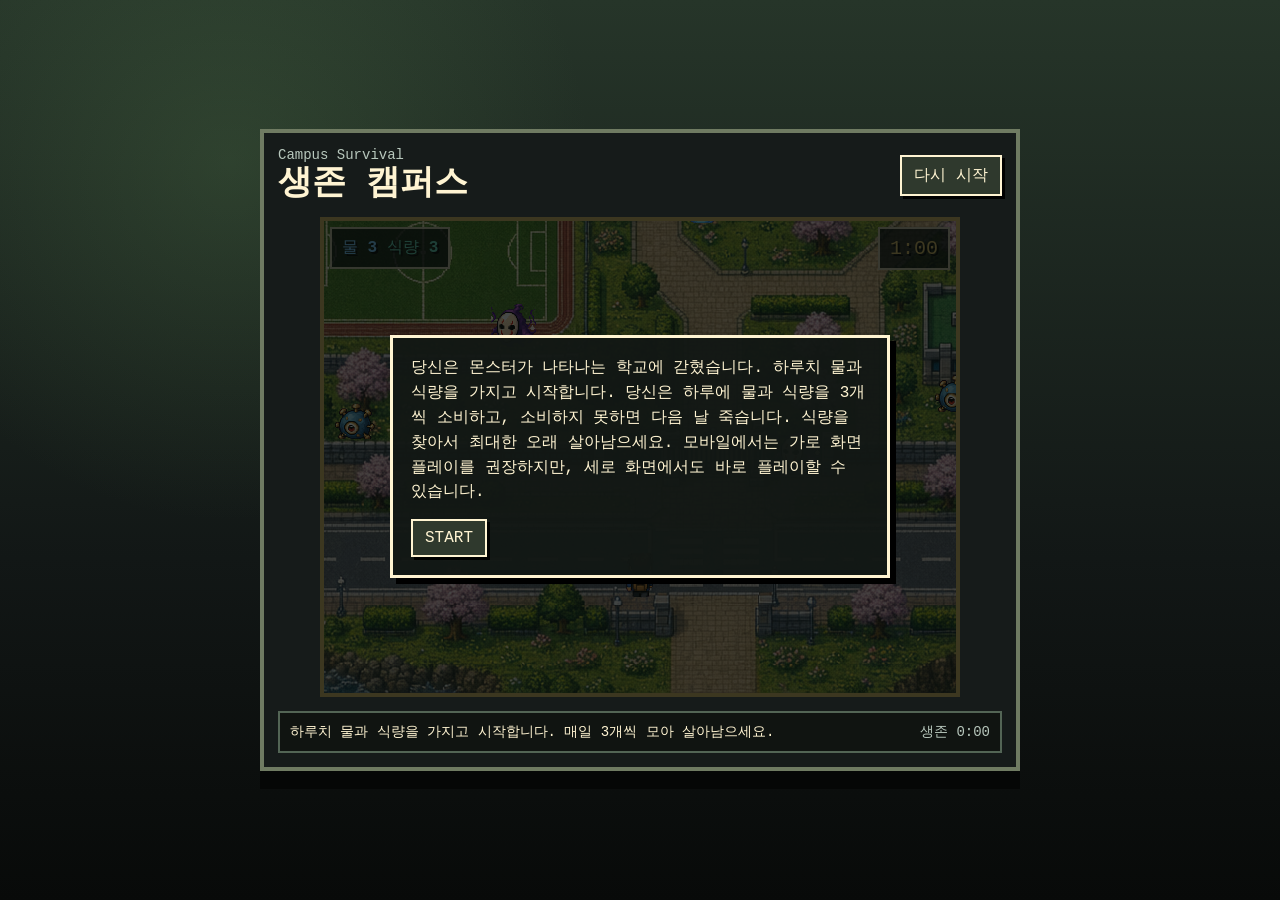
<file: index.html>
<!DOCTYPE html>
<html lang="ko">
<head>
  <meta charset="UTF-8">
  <meta name="viewport" content="width=device-width, initial-scale=1.0">
  <title>Campus Survival</title>
  <meta http-equiv="refresh" content="0; url=game0505_자료/index.html">
  <style>
    :root { color-scheme: dark; }
    body {
      min-height: 100vh;
      margin: 0;
      display: grid;
      place-items: center;
      background: #101411;
      color: #fff4d2;
      font-family: "Courier New", monospace;
    }
    a { color: #79c9ff; }
  </style>
</head>
<body>
  <p><a href="game0505_자료/index.html">게임 시작</a></p>
  <script>
    window.location.replace('game0505_자료/index.html');
  </script>
</body>
</html>
</file>
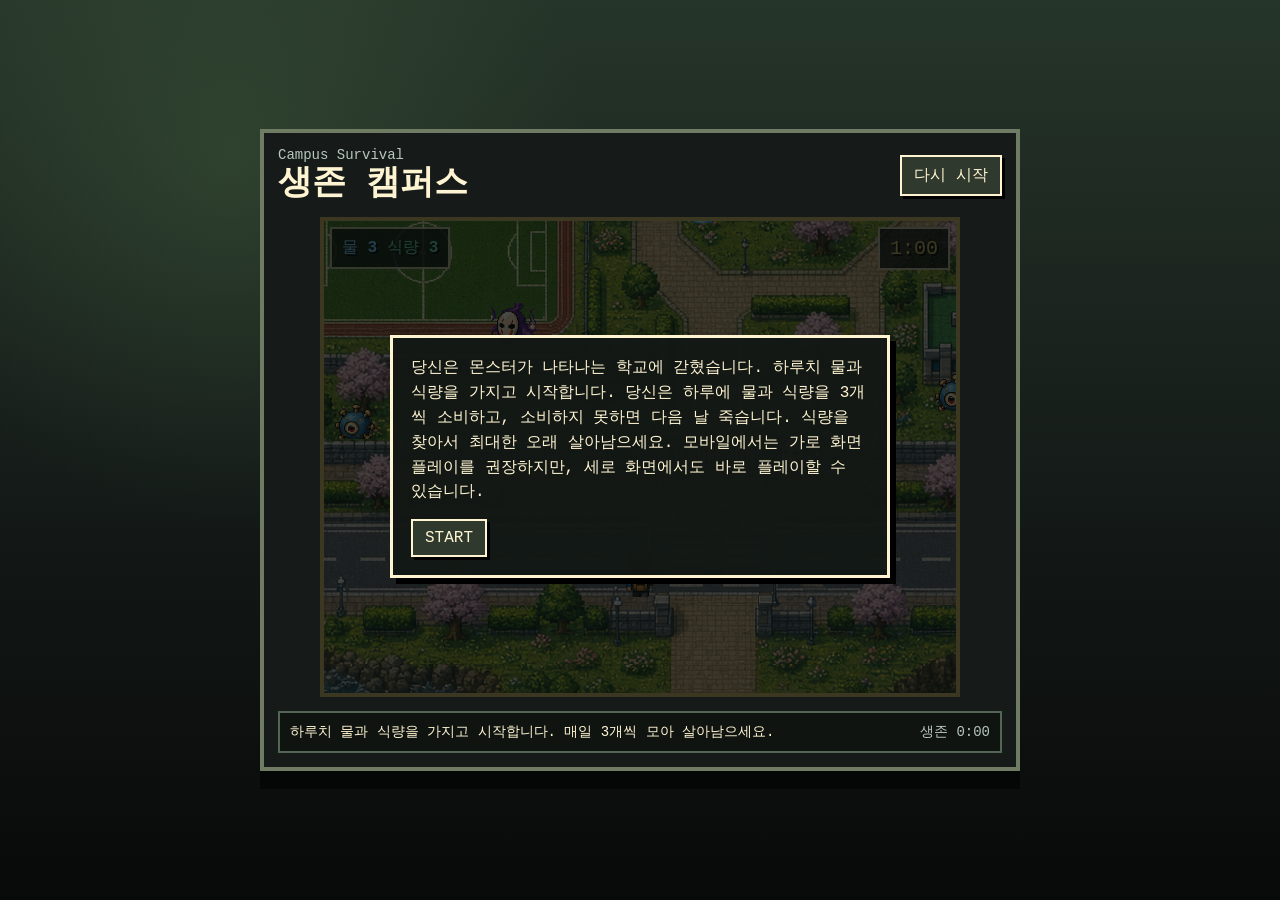
<file: game0505_자료/index.html>
<!DOCTYPE html>
<html lang="ko">
<head>
  <meta charset="UTF-8">
  <meta name="viewport" content="width=device-width, initial-scale=1.0, viewport-fit=cover">
  <title>Campus Survival</title>
  <style>
    :root {
      color-scheme: dark;
      --ink: #fff4d2;
      --muted: #b8c8bd;
      --panel: #161b1a;
      --panel-2: #222b24;
      --edge: #d6b760;
      --danger: #ff786b;
      --water: #79c9ff;
      --tuna: #61d2b6;
    }

    * { box-sizing: border-box; }

    body {
      min-height: 100vh;
      margin: 0;
      display: grid;
      place-items: center;
      padding: 18px;
      color: var(--ink);
      background:
        radial-gradient(circle at 18% 18%, rgba(83, 120, 75, 0.28), transparent 28%),
        linear-gradient(180deg, #263529 0%, #121716 62%, #080a09 100%);
      font-family: "Courier New", monospace;
    }

    .screen-panel {
      width: min(100%, 760px);
      padding: 14px;
      border: 4px solid #6f7b62;
      background: var(--panel);
      box-shadow: 0 18px 0 #050706;
    }

    .topbar,
    .status-row,
    .overlay {
      display: flex;
      align-items: center;
      justify-content: space-between;
      gap: 12px;
    }

    .eyebrow {
      margin: 0;
      color: var(--muted);
      font-size: 14px;
    }

    h1 {
      margin: 4px 0 0;
      font-size: clamp(22px, 5vw, 34px);
      line-height: 1.05;
      letter-spacing: 0;
    }

    button {
      border: 2px solid var(--ink);
      background: #2f392d;
      color: var(--ink);
      cursor: pointer;
      font: inherit;
      padding: 8px 12px;
      box-shadow: 3px 3px 0 #000;
    }

    button:active {
      transform: translate(2px, 2px);
      box-shadow: 1px 1px 0 #000;
    }

    .stage {
      position: relative;
      width: 100%;
      max-width: 640px;
      margin: 14px auto;
    }

    canvas {
      display: block;
      width: 100%;
      aspect-ratio: 4 / 3;
      border: 4px solid var(--edge);
      background: #315534;
      image-rendering: pixelated;
    }

    .overlay {
      position: absolute;
      inset: 10px 10px auto 10px;
      pointer-events: none;
      align-items: flex-start;
    }

    .modal-overlay {
      position: absolute;
      inset: 0;
      z-index: 3;
      display: grid;
      place-items: center;
      padding: 24px;
      background: rgba(8, 12, 10, 0.74);
    }

    .modal-panel {
      width: min(92%, 500px);
      padding: 18px;
      border: 3px solid var(--ink);
      background: rgba(18, 24, 21, 0.95);
      box-shadow: 6px 6px 0 #000;
    }

    .modal-panel p {
      margin: 0 0 14px;
      color: var(--ink);
      font-size: 16px;
      line-height: 1.55;
    }

    .modal-actions,
    .name-row,
    .record-reset-actions {
      display: flex;
      gap: 10px;
      align-items: center;
      flex-wrap: wrap;
    }

    .name-row,
    .record-reset-actions {
      margin-top: 12px;
    }

    input {
      min-width: 0;
      flex: 1 1 170px;
      border: 2px solid #6f7b62;
      background: #0d1210;
      color: var(--ink);
      font: inherit;
      padding: 8px 10px;
    }

    .hidden {
      display: none !important;
    }

    .mobile-controls {
      display: none;
    }

    .joystick-base {
      position: absolute;
      left: max(18px, env(safe-area-inset-left));
      bottom: max(18px, env(safe-area-inset-bottom));
      width: 112px;
      height: 112px;
      border: 2px solid rgba(255, 244, 210, 0.48);
      border-radius: 999px;
      background: rgba(9, 13, 11, 0.34);
      touch-action: none;
      pointer-events: auto;
    }

    .joystick-stick {
      position: absolute;
      left: 50%;
      top: 50%;
      width: 46px;
      height: 46px;
      border: 2px solid rgba(255, 244, 210, 0.68);
      border-radius: 999px;
      background: rgba(121, 201, 255, 0.42);
      transform: translate(-50%, -50%);
      pointer-events: none;
    }

    .mobile-reset {
      display: none;
      position: absolute;
      right: max(12px, env(safe-area-inset-right));
      bottom: max(18px, env(safe-area-inset-bottom));
      z-index: 2;
      min-width: 92px;
      min-height: 44px;
      padding: 8px 12px;
      pointer-events: auto;
    }

    .orientation-overlay {
      display: none;
      position: fixed;
      inset: 0;
      z-index: 20;
      place-items: center;
      padding: 24px;
      background: #101411;
      color: var(--ink);
      text-align: center;
      font-size: 18px;
      line-height: 1.5;
    }

    .inventory,
    .timer {
      min-height: 42px;
      display: flex;
      align-items: center;
      gap: 10px;
      padding: 8px 10px;
      border: 2px solid rgba(255, 244, 210, 0.72);
      background: rgba(12, 16, 14, 0.82);
      text-shadow: 2px 2px 0 #000;
    }

    .inventory span,
    .timer {
      white-space: nowrap;
    }

    .water { color: var(--water); }
    .tuna { color: var(--tuna); }
    .timer { color: var(--edge); font-size: 20px; }

    .status-row {
      border: 2px solid #536555;
      padding: 10px;
      background: #101411;
    }

    .status-row p {
      margin: 0;
      color: var(--muted);
      font-size: 14px;
    }

    #message {
      color: var(--ink);
    }

    @media (max-width: 560px) {
      body { padding: 10px; }
      .topbar,
      .status-row {
        align-items: stretch;
        flex-direction: column;
      }
      button { width: 100%; }
      .overlay {
        inset: 8px 8px auto 8px;
      }
      .modal-overlay {
        padding: 14px;
      }
      .inventory,
      .timer {
        padding: 6px 7px;
        font-size: 13px;
      }
      .timer { font-size: 16px; }
    }

    html.touch-device,
    html.touch-device body {
      width: 100%;
      height: 100%;
      overflow: hidden;
      overscroll-behavior: none;
    }

    html.touch-device body {
      display: block;
      min-height: 100dvh;
      padding: 0;
      background: #050706;
      touch-action: none;
    }

    html.touch-device .screen-panel {
      width: 100vw;
      height: 100dvh;
      padding: 0;
      border: 0;
      box-shadow: none;
      background: #050706;
    }

    html.touch-device .topbar,
    html.touch-device .status-row {
      display: none;
    }

    html.touch-device .stage {
      width: 100vw;
      height: 100dvh;
      max-width: none;
      margin: 0;
      overflow: hidden;
    }

    html.touch-device.landscape-runtime canvas,
    html.touch-device.portrait-runtime canvas {
      width: 100vw;
      height: 100dvh;
      border: 0;
      aspect-ratio: auto;
    }

    html.touch-device .overlay {
      inset: max(8px, env(safe-area-inset-top)) max(8px, env(safe-area-inset-right)) auto max(8px, env(safe-area-inset-left));
    }

    html.touch-device .inventory,
    html.touch-device .timer {
      min-height: 38px;
      padding: 6px 9px;
      font-size: 16px;
    }

    html.touch-device .timer {
      font-size: 18px;
    }

    html.touch-device .modal-overlay {
      position: fixed;
      padding: 16px max(16px, env(safe-area-inset-right)) 16px max(16px, env(safe-area-inset-left));
    }

    html.touch-device .modal-panel {
      width: min(620px, 86vw);
      padding: 14px;
    }

    html.touch-device .modal-panel p {
      font-size: 14px;
      line-height: 1.45;
    }

    html.touch-device .mobile-controls {
      display: block;
      position: absolute;
      inset: 0;
      pointer-events: none;
      z-index: 2;
    }

    html.touch-device .mobile-reset {
      display: block;
    }

    @media (hover: none) and (pointer: coarse) and (orientation: landscape) {
      html,
      body {
        width: 100%;
        height: 100%;
        overflow: hidden;
        overscroll-behavior: none;
      }

      body {
        display: block;
        min-height: 100dvh;
        padding: 0;
        background: #050706;
        touch-action: none;
      }

      .screen-panel {
        width: 100vw;
        height: 100dvh;
        padding: 0;
        border: 0;
        box-shadow: none;
        background: #050706;
      }

      .topbar,
      .status-row {
        display: none;
      }

      .stage {
        width: 100vw;
        height: 100dvh;
        max-width: none;
        margin: 0;
        overflow: hidden;
      }

      canvas {
        width: 100vw;
        height: 100dvh;
        border: 0;
        aspect-ratio: auto;
      }

      .overlay {
        inset: max(8px, env(safe-area-inset-top)) max(8px, env(safe-area-inset-right)) auto max(8px, env(safe-area-inset-left));
      }

      .inventory,
      .timer {
        min-height: 38px;
        padding: 6px 9px;
        font-size: 16px;
      }

      .timer {
        font-size: 18px;
      }

      .modal-overlay {
        position: fixed;
        padding: 16px max(16px, env(safe-area-inset-right)) 16px max(16px, env(safe-area-inset-left));
      }

      .modal-panel {
        width: min(620px, 86vw);
        padding: 14px;
      }

      .modal-panel p {
        font-size: 14px;
        line-height: 1.45;
      }

      .mobile-controls {
        display: block;
        position: absolute;
        inset: 0;
        pointer-events: none;
        z-index: 2;
      }
    }

    @media (hover: none) and (pointer: coarse) and (orientation: portrait) {
      body {
        overflow: hidden;
      }

      .screen-panel {
        width: 100vw;
        height: 100dvh;
        padding: 0;
        border: 0;
        box-shadow: none;
        background: #050706;
      }

      .topbar,
      .status-row {
        display: none;
      }

      .stage {
        width: 100vw;
        height: 100dvh;
        max-width: none;
        margin: 0;
        overflow: hidden;
      }

      canvas {
        width: 100vw;
        height: 100dvh;
        border: 0;
        aspect-ratio: auto;
      }

      .mobile-controls {
        display: block;
        position: absolute;
        inset: 0;
        pointer-events: none;
        z-index: 2;
      }

      .mobile-reset {
        display: block;
      }

      .orientation-overlay {
        display: none;
      }
    }
  </style>
</head>
<body>
  <section class="screen-panel" aria-label="campus survival game">
    <div class="topbar">
      <div>
        <p class="eyebrow">Campus Survival</p>
        <h1>생존 캠퍼스</h1>
      </div>
      <button id="resetButton" type="button">&#45796;&#49884; &#49884;&#51089;</button>
    </div>

    <div class="stage">
      <canvas id="gameCanvas" width="640" height="480" aria-label="game screen"></canvas>
      <div class="overlay" aria-label="survival status">
        <div class="inventory">
          <span class="water">물 <strong id="waterCount">0</strong></span>
          <span class="tuna">식량 <strong id="tunaCount">0</strong></span>
        </div>
        <div class="timer" id="timer">1:00</div>
      </div>
      <div class="modal-overlay" id="startOverlay" aria-label="game start briefing">
        <div class="modal-panel">
          <p>당신은 몬스터가 나타나는 학교에 갇혔습니다. 하루치 물과 식량을 가지고 시작합니다. 당신은 하루에 물과 식량을 3개씩 소비하고, 소비하지 못하면 다음 날 죽습니다. 식량을 찾아서 최대한 오래 살아남으세요. 모바일에서는 가로 화면 플레이를 권장하지만, 세로 화면에서도 바로 플레이할 수 있습니다.</p>
          <button id="startButton" type="button">START</button>
        </div>
      </div>
      <div class="modal-overlay hidden" id="scoreOverlay" aria-label="save survival record">
        <div class="modal-panel">
          <p id="scorePrompt">기록을 저장하시겠습니까?</p>
          <p id="scoreSummary"></p>
          <div class="modal-actions" id="scoreActions">
            <button id="saveRecordButton" type="button">저장</button>
            <button id="skipRecordButton" type="button">넘기기</button>
          </div>
          <div class="name-row hidden" id="nameRow">
            <input id="playerNameInput" type="text" maxlength="16" autocomplete="off" placeholder="플레이어 네임">
            <button id="confirmRecordButton" type="button">확인</button>
          </div>
          <p id="recordMessage" class="hidden"></p>
          <div class="record-reset-actions">
            <button id="scoreResetButton" type="button">다시 시작</button>
          </div>
        </div>
      </div>
      <div class="mobile-controls">
        <div class="joystick-base" id="joystickBase">
          <div class="joystick-stick" id="joystickStick"></div>
        </div>
        <button class="mobile-reset" id="mobileResetButton" type="button">다시 시작</button>
      </div>
    </div>

    <div class="status-row">
      <p id="message"></p>
      <p>생존 <span id="survivalTime">0:00</span></p>
    </div>
  </section>

  <div class="orientation-overlay" id="orientationOverlay">가로 화면 플레이를 권장하지만 세로 화면에서도 바로 플레이할 수 있습니다.</div>

  <script src="./game-standalone.js"></script>
</body>
</html>
</file>
